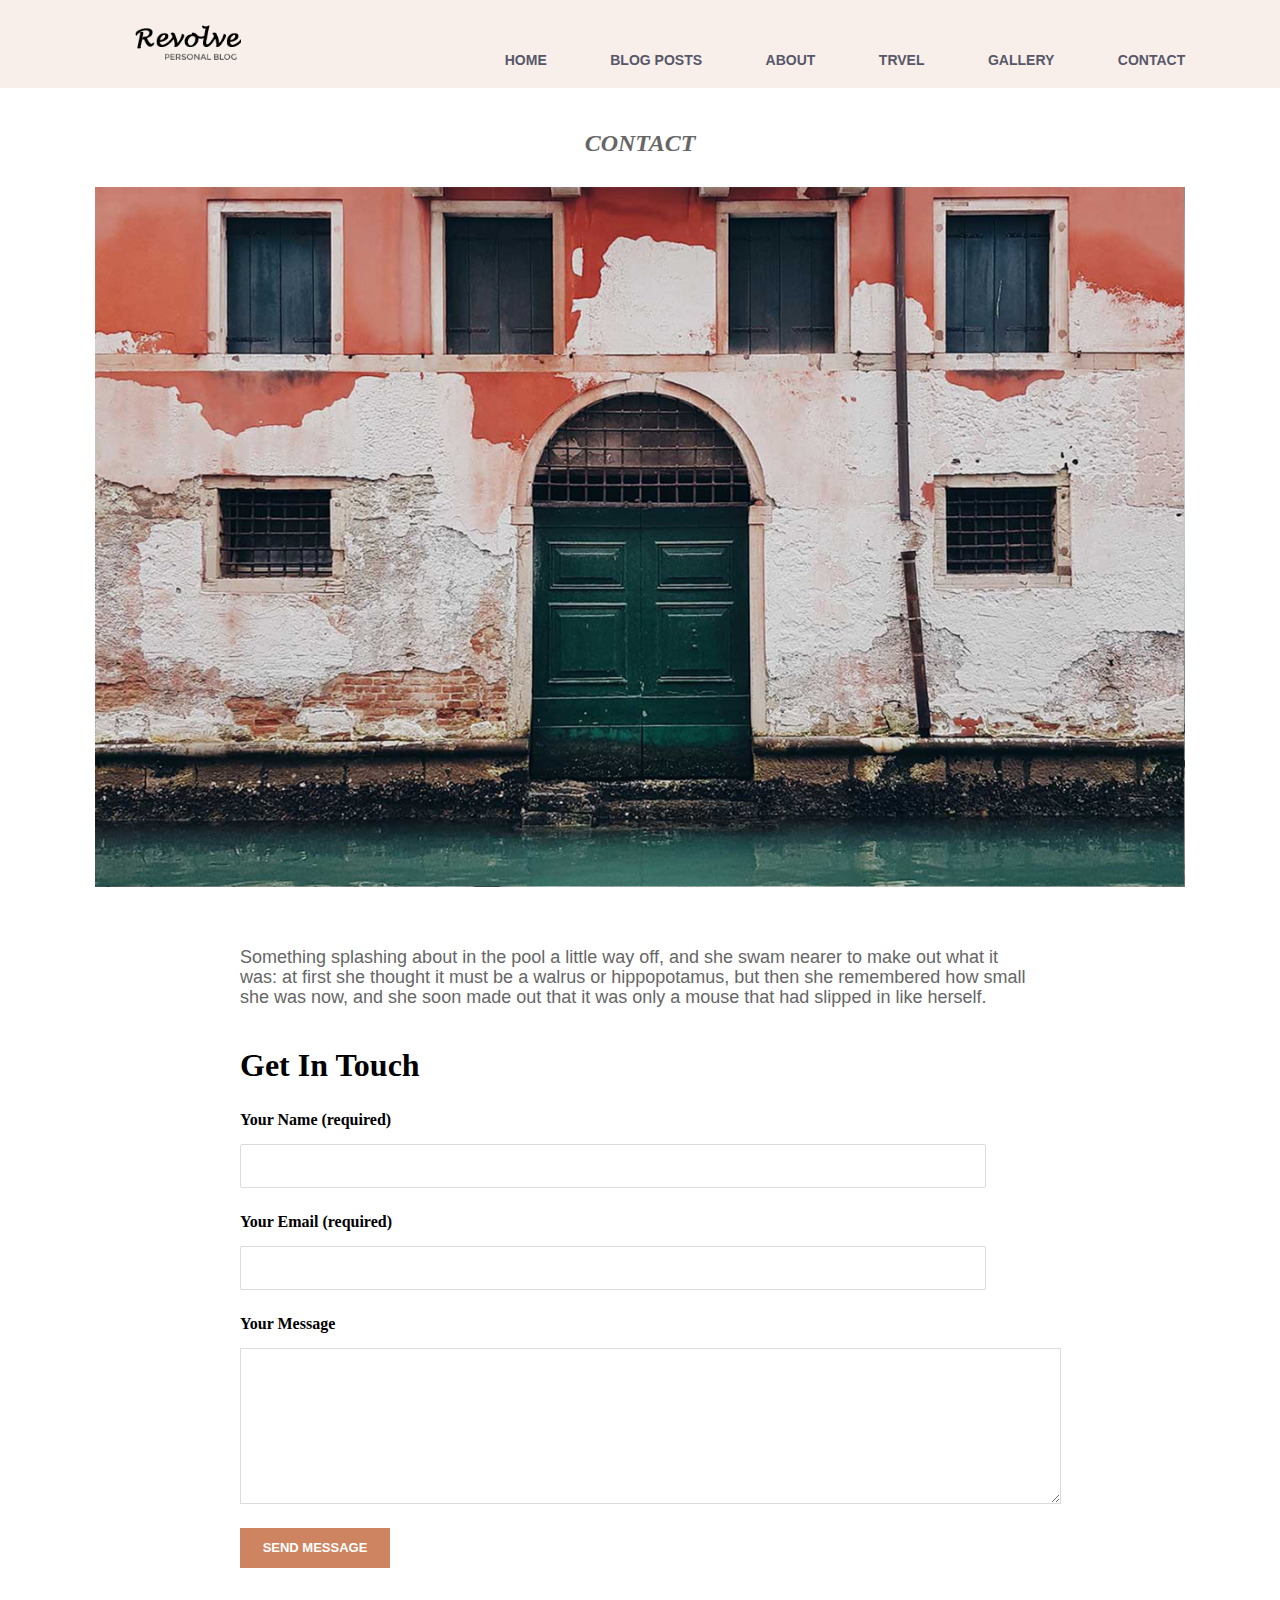
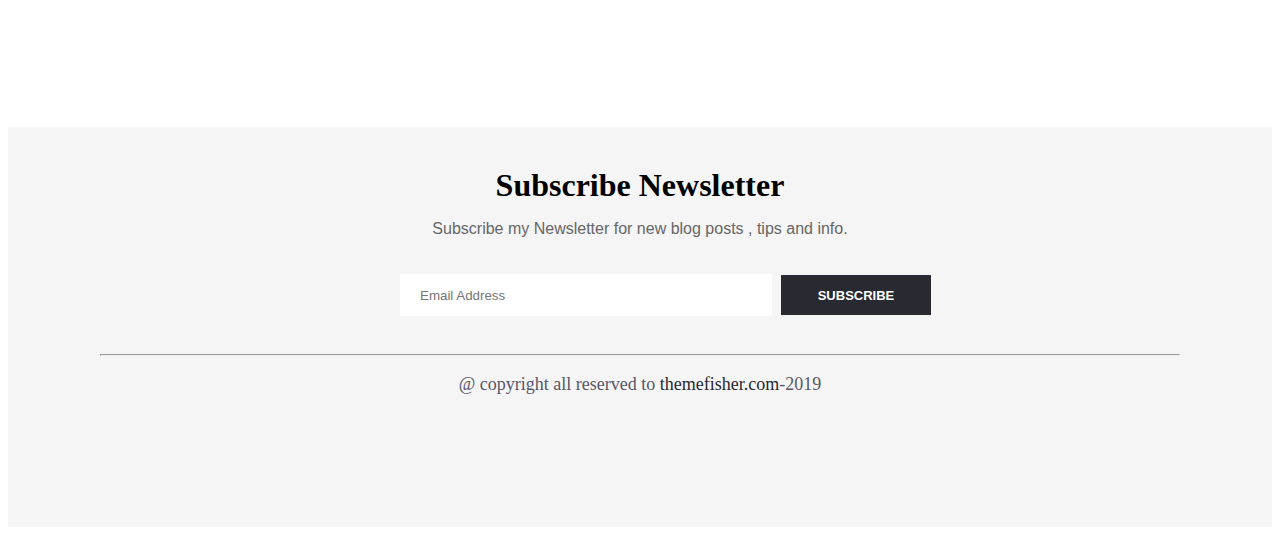
<file: Html_pro2/contact.html>
<!DOCTYPE html>
<html lang="en">
<head>
    <meta charset="UTF-8">
    <meta http-equiv="X-UA-Compatible" content="IE=edge">
    <meta name="viewport" content="width=device-width, initial-scale=1.0">
    <link rel="stylesheet" href="contact.css" type="text/css">
    <title>Document</title>
</head>
<body>

    <div>
        <nav>
             <ul>
                <li>
                <a href="#">
                    <img src="../Html_pro2/pics/logo (3).png" height="45px" class="logo">
                </a>
                
                </li>

    <li><a href="index.html">HOME</a></li>
    <li><a href="blog.html">BLOG POSTS</a></li>
    <li><a href="about.html">ABOUT</a></li>
    <li><a href="travel.html">TRVEL</a></li>
    <li><a href="gallery.html">GALLERY</a></li>
    <li><a href="contact.html">CONTACT</a></li>
         
            </ul> 
        </nav>
    </div>
    <div class="headline">
        <h2><i>CONTACT</i></h2>
    </div>

    <div class="imgdiv1">
        <img class="wall" src="../Html_pro2/pics/contact (1).jpg">
    </div>

    <div class="form">
        <p class="wallp">Something splashing about in the pool a little way off, and she swam nearer to make out what it was: at first she thought it must be a walrus or hippopotamus, but then she remembered how small she was now, and she soon made out that it was only a mouse that had slipped in like herself.</p>
         <h2 class="wallh2">Get In Touch</h2>
         <label>Your Name (required)</label><br>
         <input><br>

         <label class="label1">Your Email (required)</label><br>
         <input><br>

         <label>Your Message</label><br>
         <textarea rows="10" cols="100"></textarea><br>
         <button>SEND MESSAGE</button>
    </div>

    
    <div class="lastpart">
        <div class="lastdiv">
            <h2 class="newsl">Subscribe Newsletter</h2>
            <p class="newsp">Subscribe my Newsletter for new blog posts , tips and info.</p>
               <input class="email" placeholder="Email Address">
               <button class="subs">SUBSCRIBE</button>
               <hr>
               <p class="copat">@ copyright all reserved to <span class="spanlast">themefisher.com</span>-2019</p>
         </div>
    </div>
    
</body>
</html>
</file>
<file: Html_pro2/contact.css>
nav ul{
    list-style-type: none;
    text-align: center;
    margin: auto;
    /* z-index: 2; */
}
nav li{
    display: inline-flex;
    padding: 10px 30px;
    margin-top: 0px;
    margin-bottom: 10px;
    font-family: "Open Sans", sans-serif;
    text-align: end;
    /* padding-bottom: 20px; */
    
}
nav{
    background-color: #f8efea;
    font-size: 14px ;
    font-weight: 600;
    /* height: 30px; */
    /* font-family: 'Poppins', sans-serif;; */
    position: fixed !important;
    top: 0px;
    width: 100%;
    left: 0px;
    box-sizing: border-box;
    z-index: 2;


}
.logo{
    margin-top: 10px;
}
li a{
    text-decoration: none;
    color: #575769 !important;
}
nav li:first-child{
    margin-right: 200px;
}
li a:hover{
    color: #ce8460 !important;
    transition: 1s;
}


@media screen and (min-width:320px) and (max-width:480px) {


  nav{
   height: 700px;
   width: 1190px;
   font-size: 40px;
   margin-right: 0px;
   /* margin-top: 10px; */
   /* width: 100px; */
  }
  li a{
   padding-top: 20px;
  }


 nav li{
   display: flex;
 }



}





.headline{
    margin-top: 130px;
    text-align: center;
    color: #666;
    margin-bottom: 0px;

  }

  .abouth2{
    /* padding-top: 150px; */
    text-align: center;
    color: #666;

  }




@media screen and (min-width:320px) and (max-width:480px) {

  .headline{
    margin-top: 780px;
    text-align: center;
    font-size: 60px;
    width: 1093px;
    padding-left: 50px;
    /* margin-left: 100px; */
  }
}




  .imgdiv1{
    height: 700px;
    width: 1090px;
    /* border: #575769 solid; */
    margin: auto;
    margin-top: 30px;
  }
  .wall{
    height: 100%;
    width: 100%;
  }
  .form{
    height: 700px;
    width: 800px;
    /* border:  red solid; */
    margin: auto;
    margin-top: 60px;
  }

  .wallp{
    font-family: "Open Sans", sans-serif;
    font-size: 18px;
    color: #666;
    font-weight: 400;
    line-height: 20px;
  }
  .wallh2{
    font-size: 32px;
    font-weight: 700;
    margin-top: 40px;
  }
  label{
    font-weight: 700;
    font-family: "Unna", serif;
  }
  input{
    margin-top: 15px;
    height: 40px;
    width: 740px;
    background-color: white;
    border:  1px solid gainsboro;
    margin-bottom: 25px;
    border-radius: 2px;
  }

  .label1{
    padding-top: 30px;
  }
  textarea{
    background-color: white;
    border:  1px solid gainsboro;
    margin-top: 15px;




  }

  button{
    margin-top: 20px;
    height: 40px;
    width: 150px;
    font-size: 13px;
    font-weight: 600;
    background-color: #ce8460;
    border: none;
    color: white;
    /* text-transform: uppercase; */

  }
  button:hover{
    background-color: black;
    transition: 1s;
  }

@media screen and (min-width:320px) and (max-width:480px) {

  .imgdiv1{
    height: 1000px;
    width: 1000px;
    margin-left: 60px;
  }

  .form{
    height: 2000px;
    width: 1000px;
    margin-left: 60px;

  }
  .wallp{
    font-size: 60px;
    line-height: 70px;
  }

  .wallh2{
    font-size: 80px;
    margin-top: 20px;
  }

  label{
    font-size: 50px;
    margin-bottom: 20px;
  }
  input{
    height: 90px;
  }
  button{
    height: 100px;
    width: 400px;
    font-size: 40px;
    margin-top: 80px;
  }



  }
  
  .lastpart{
    margin-top: 80px;
    /* border: gold solid; */
    height: 400px;
    width: 100%;
    left: 0px;
    right: 0px;
    /* width: 100% !important; */
    background-color: #f5f5f5;
    left: 0px;
  }
  .lastdiv{
    height: 100%;
    width: 1080px;
    /* border: red solid; */
    margin: auto;
  }

  .newsl{
    text-align: center;
    font-size: 32px;
    font-weight: 700;
    padding-top: 40px;
    font-family: "Unna", serif;
    margin-bottom: 6px;

}
  .newsp{
    font-family: "Open Sans", sans-serif;
    text-align: center;
    font-size: 16px;
    color: #666;
    font-weight: 500;
  }
  .email{
    height: 40px;
    width: 350px;
    margin-left: 300px;
    padding-left: 20px;
    background-color: white;
    border: none;
    border-radius: 2px;
    margin-top: 20px;
    margin-bottom: 30px;

  }
  .subs{
    height: 40px;
    width: 150px;
    margin-left: 5px;
    background-color: #292931;
    font-size: 13px;
    font-weight: 700;
    color: white;
    border: none;
    margin-bottom: 30px;
  }
  hr{
    color: #6c757d !important;
  }
  .copat{
    text-align: center;
    font-size: 18px;
    color: #575769;
  }
  .spanlast{
    color: #292931;
  }
  .spanlast:hover{
    transition: 1s;
    color: #ce8460;
    cursor: pointer;
  }

  
  @media screen and (min-width:320px) and (max-width:480px) {

    .lastpart{
      height: 1000px;
      width: 1155px;
    }

    .newsl{
      font-size: 100px;
      margin-top: 0px;
      margin-bottom: 0px;
    }
    .newsp{
      font-size: 60px;
      margin-top: 15px;
      margin-bottom: 0px;
    }
    .email{
      height: 100px;
      width: 700px;
      margin-left: 150px;
      margin-top: 60px;
      font-size: 60px;
      padding-left: 50px;
    }
    .subs{
      margin-left: 300px;
      margin-top: 20px;
      height: 100px;
      width: 400px;
      font-size: 40px;
    }
    .copat{
      font-size: 50px;
    }

  }
</file>
